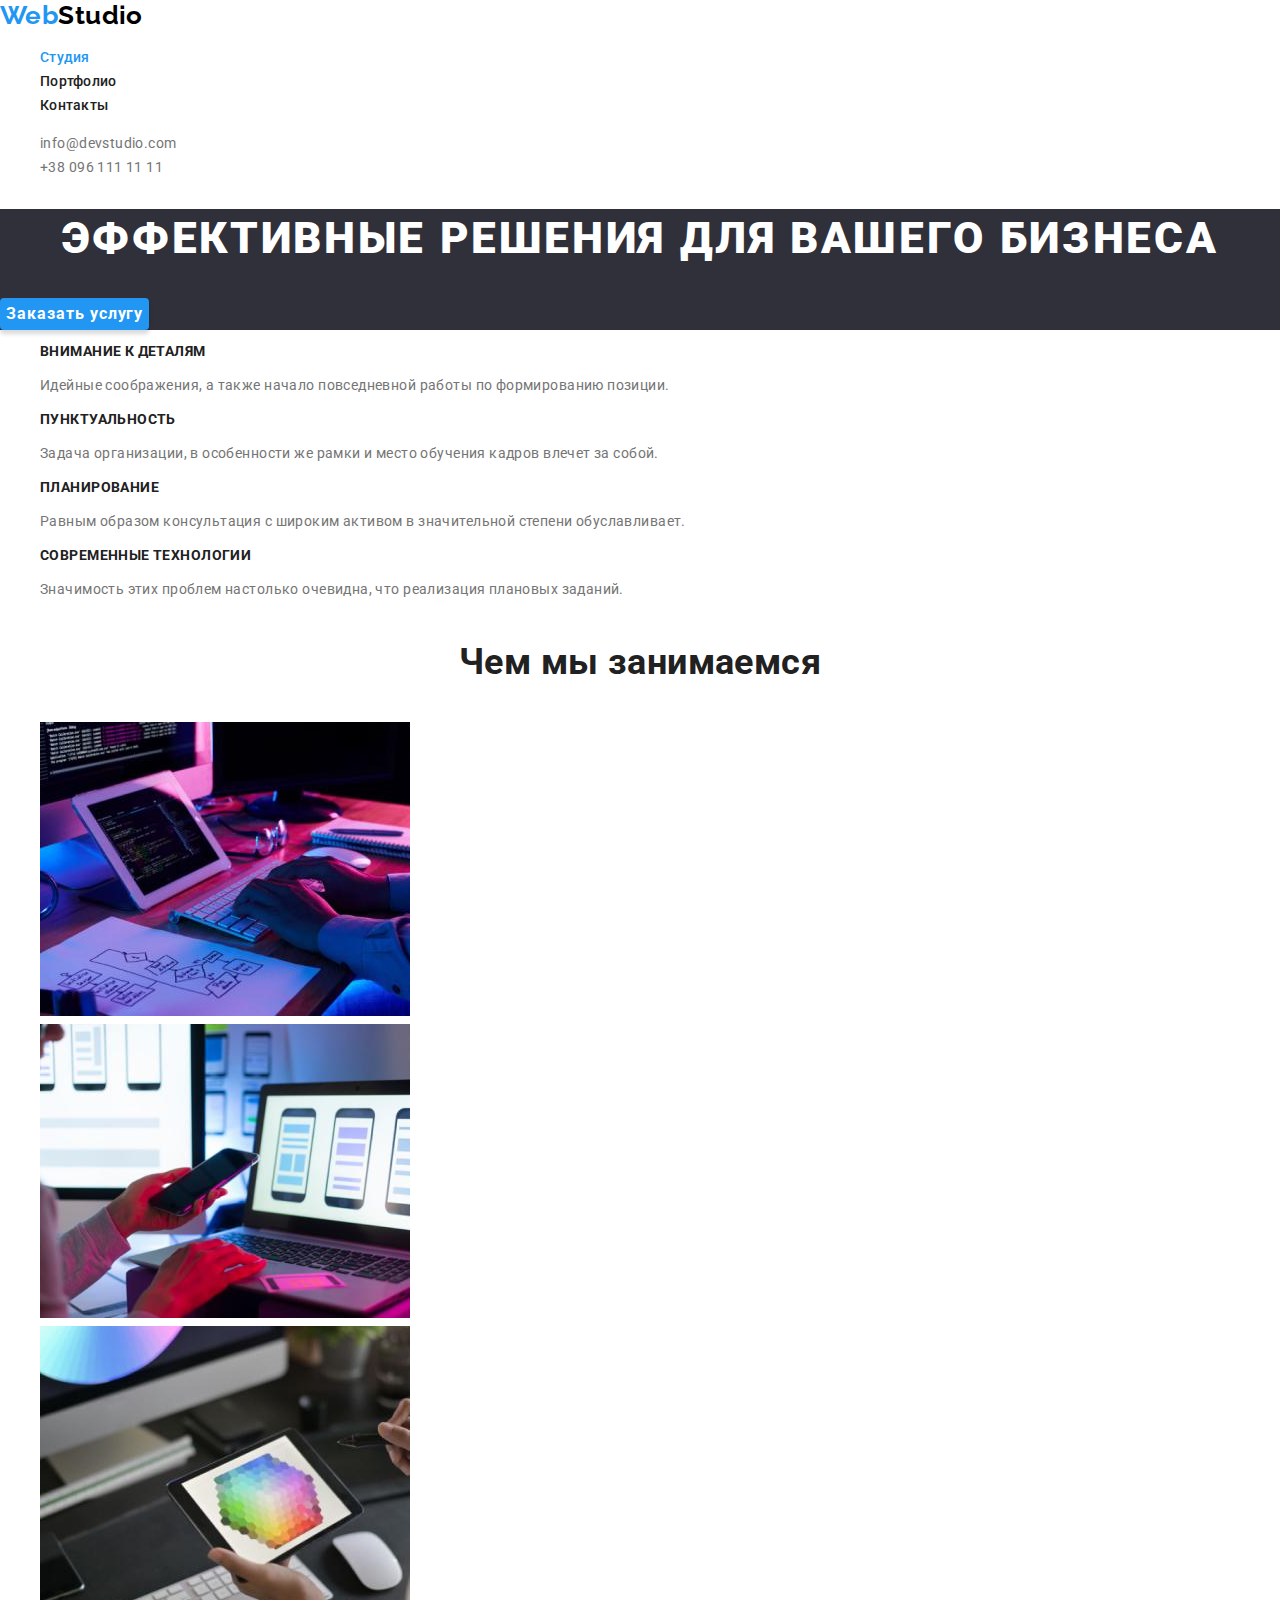
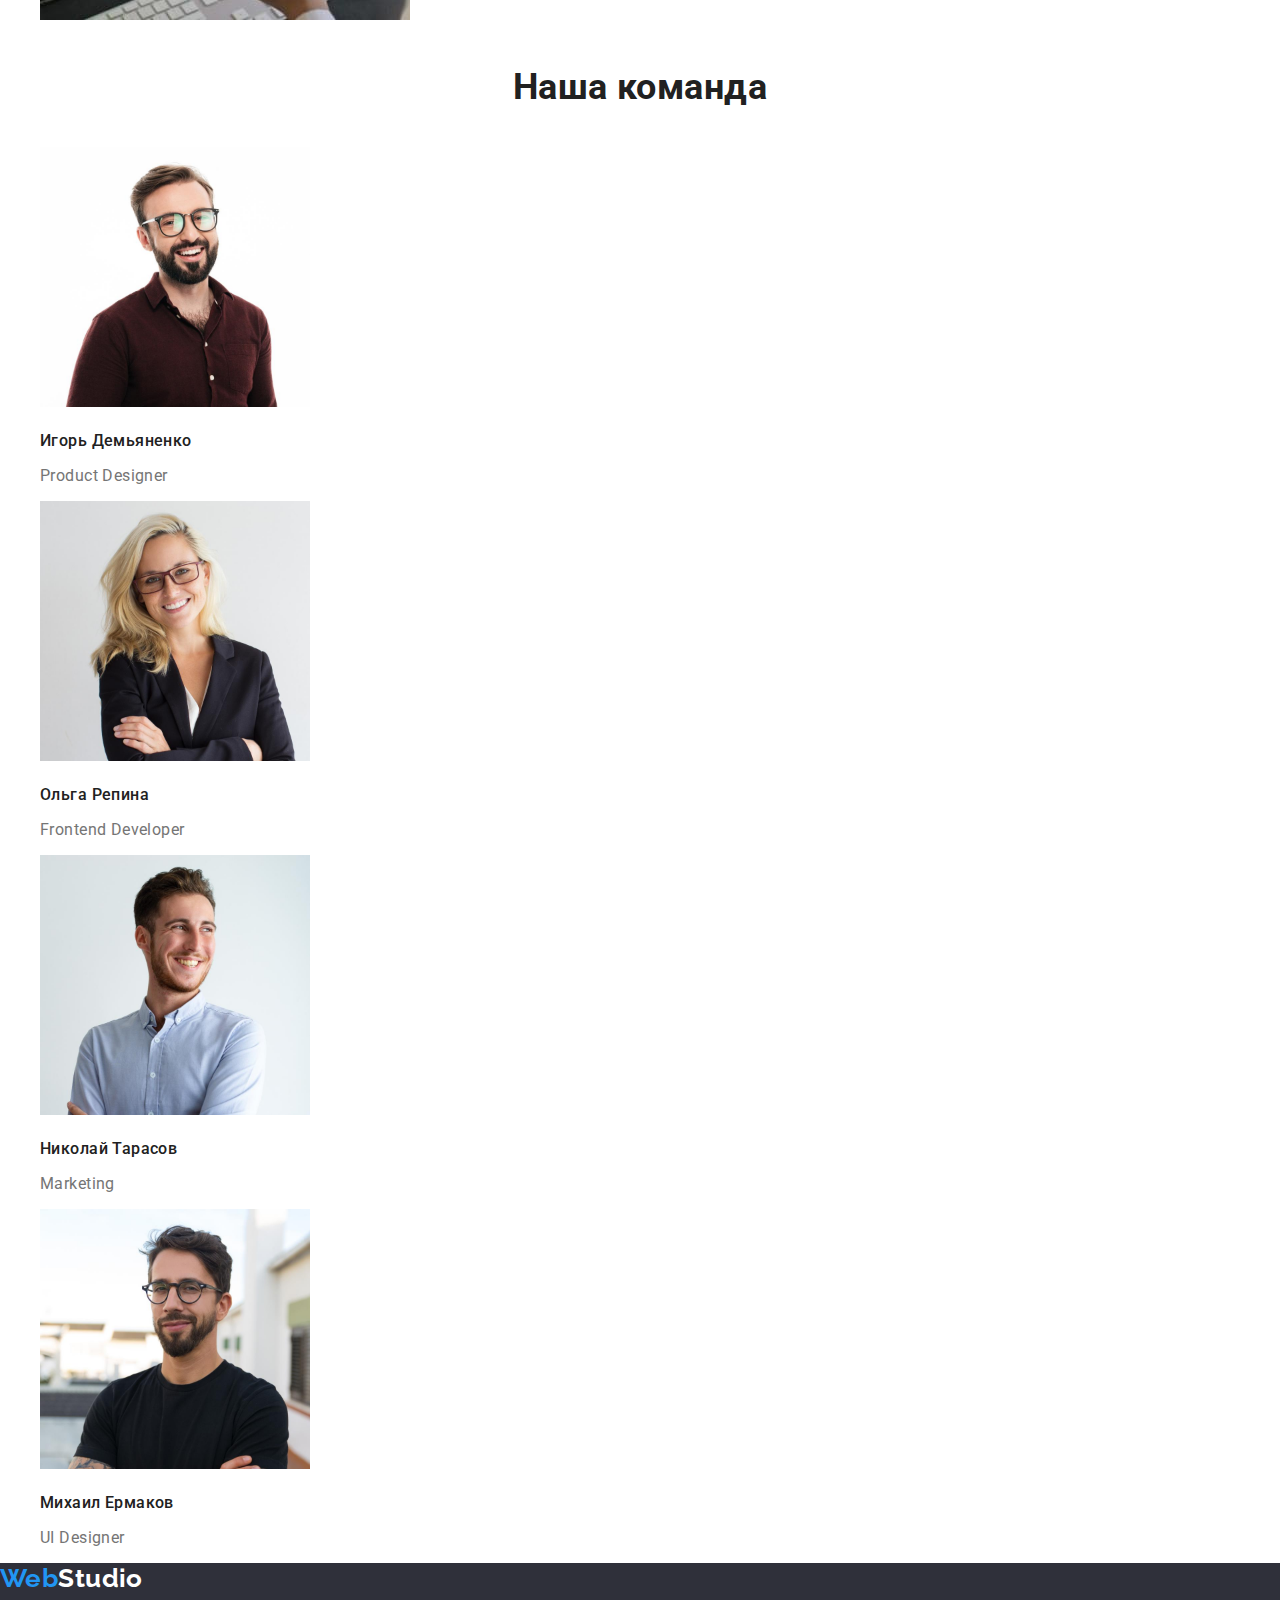
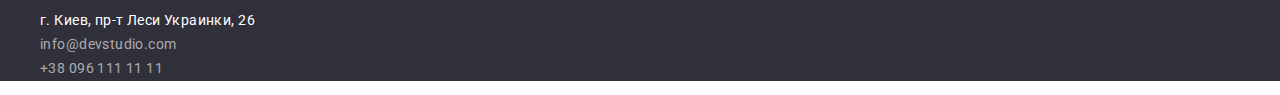
<file: index.html>
<!DOCTYPE html>
<html lang="ru">
  <head>
    <meta charset="UTF-8" />
    <meta http-equiv="X-UA-Compatible" content="IE=edge" />
    <meta name="viewport" content="width=device-width, initial-scale=1.0" />
    <link
      rel="stylesheet"
      href="https://cdnjs.cloudflare.com/ajax/libs/modern-normalize/1.1.0/modern-normalize.css"
      integrity="sha512-Y0MM+V6ymRKN2zStTqzQ227DWhhp4Mzdo6gnlRnuaNCbc+YN/ZH0sBCLTM4M0oSy9c9VKiCvd4Jk44aCLrNS5Q=="
      crossorigin="anonymous"
      referrerpolicy="no-referrer"
    />
    <link rel="preconnect" href="https://fonts.googleapis.com" />
    <link rel="preconnect" href="https://fonts.gstatic.com" crossorigin />
    <link
      href="https://fonts.googleapis.com/css2?family=Raleway:wght@700&family=Roboto:wght@400;500;700;900&display=swap"
      rel="stylesheet"
    />
    <link rel="stylesheet" href="./css/styles.css" />
    <title>WebStudio</title>
  </head>
  <body>
    <!-- header section -->
    <header class="header">
      <!-- navigation section -->
      <nav class="site-navigation">
        <a class="logo" href="/">Web<span class="logo-header">Studio</span></a>
        <ul class="site-navigation-list list">
          <li class="site-navigation-item">
            <a class="site-navigation-link link current" href="/">Студия</a>
          </li>
          <li class="site-navigation-item">
            <a class="site-navigation-link link" href="./portfolio.html">Портфолио</a>
          </li>
          <li class="site-navigation-item">
            <a class="site-navigation-link link" href="#">Контакты</a>
          </li>
        </ul>
      </nav>
      <!-- contacts section -->
      <ul class="contacts-list list">
        <li class="contacts-item">
          <a class="contacts-link link" href="mailto:info@devstudio.com">info@devstudio.com</a>
        </li>
        <li class="contacts-item">
          <a class="contacts-link link" href="tel:+380961111111">+38 096 111 11 11</a>
        </li>
      </ul>
    </header>
    <main>
      <!-- hero section -->
      <section class="hero">
        <h1 class="hero-title">Эффективные решения для вашего бизнеса</h1>
        <button class="hero-button button" type="button">Заказать услугу</button>
      </section>
      <!-- our advantages -->
      <section class="advantages-section">
        <h2 class="visually-hidden">Наши приемущества</h2>
        <ul class="advantages-list list">
          <li>
            <h3 class="advantages-title">Внимание к деталям</h3>
            <p class="advantages-text">
              Идейные соображения, а также начало повседневной работы по формированию позиции.
            </p>
          </li>
          <li>
            <h3 class="advantages-title">Пунктуальность</h3>
            <p class="advantages-text">
              Задача организации, в особенности же рамки и место обучения кадров влечет за собой.
            </p>
          </li>
          <li>
            <h3 class="advantages-title">Планирование</h3>
            <p class="advantages-text">
              Равным образом консультация с широким активом в значительной степени обуславливает.
            </p>
          </li>
          <li>
            <h3 class="advantages-title">Современные технологии</h3>
            <p class="advantages-text">
              Значимость этих проблем настолько очевидна, что реализация плановых заданий.
            </p>
          </li>
        </ul>
      </section>
      <!-- what we do section -->
      <section class="what-we-do-section">
        <h2 class="section-title">Чем мы занимаемся</h2>
        <ul class="what-we-do-list list">
          <li>
            <a class="what-we-do-link" href=""
              ><img src="./images/box1.jpg" width="370" height="294" alt="box1"
            /></a>
          </li>
          <li>
            <a class="what-we-do-link" href=""
              ><img src="./images/box2.jpg" width="370" height="294" alt="box2"
            /></a>
          </li>
          <li>
            <a class="what-we-do-link" href=""
              ><img src="./images/box3.jpg" width="370" height="294" alt="box3"
            /></a>
          </li>
        </ul>
      </section>
      <!-- our team section -->
      <section class="teammate-section">
        <h2 class="section-title">Наша команда</h2>
        <ul class="tiammate-list list">
          <li>
            <img src="./images/team-card-1.jpg" width="270" height="260" alt="Игорь Демьяненко" />
            <h3 class="teammate-title">Игорь Демьяненко</h3>
            <p class="teammate-text">Product Designer</p>
          </li>
          <li>
            <img src="./images/team-card-2.jpg" width="270" height="260" alt="Ольга Репина" />
            <h3 class="teammate-title">Ольга Репина</h3>
            <p class="teammate-text">Frontend Developer</p>
          </li>
          <li>
            <img src="./images/team-card-3.jpg" width="270" height="260" alt="Николай Тарасов" />
            <h3 class="teammate-title">Николай Тарасов</h3>
            <p class="teammate-text">Marketing</p>
          </li>
          <li>
            <img src="./images/team-card-4.jpg" width="270" height="260" alt="Михаил Ермаков" />
            <h3 class="teammate-title">Михаил Ермаков</h3>
            <p class="teammate-text">UI Designer</p>
          </li>
        </ul>
      </section>
    </main>
    <!-- footer section -->
    <footer class="footer">
      <a class="logo" href="/">Web<span class="logo-footer">Studio</span></a>
      <address class="address">
        <ul class="address-list list">
          <li class="address-item">
            <a class="address-link link street" href="/">г. Киев, пр-т Леси Украинки, 26</a>
          </li>
          <li class="address-item">
            <a class="address-link link" href="mailto:info@devstudio.com">info@devstudio.com</a>
          </li>
          <li class="address-item">
            <a class="address-link link" href="tel:+380961111111">+38 096 111 11 11</a>
          </li>
        </ul>
      </address>
    </footer>
  </body>
</html>
</file>
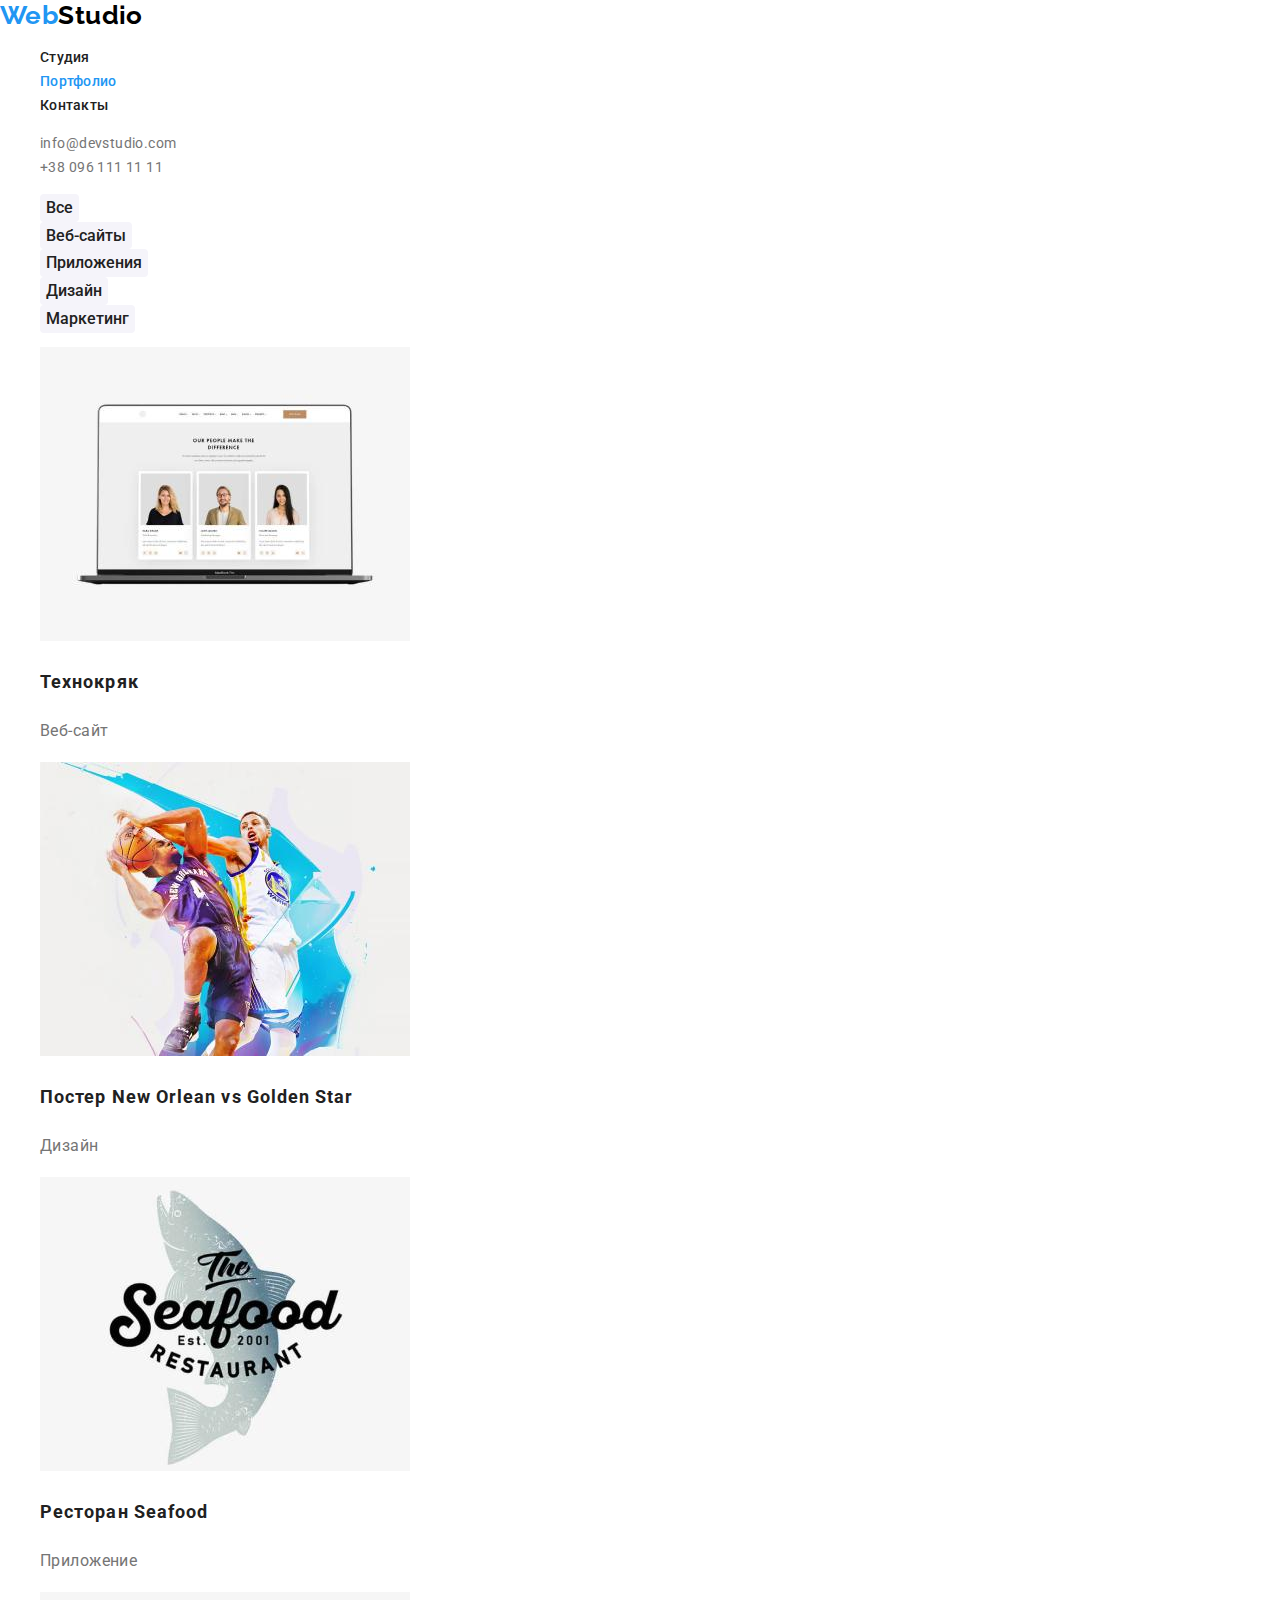
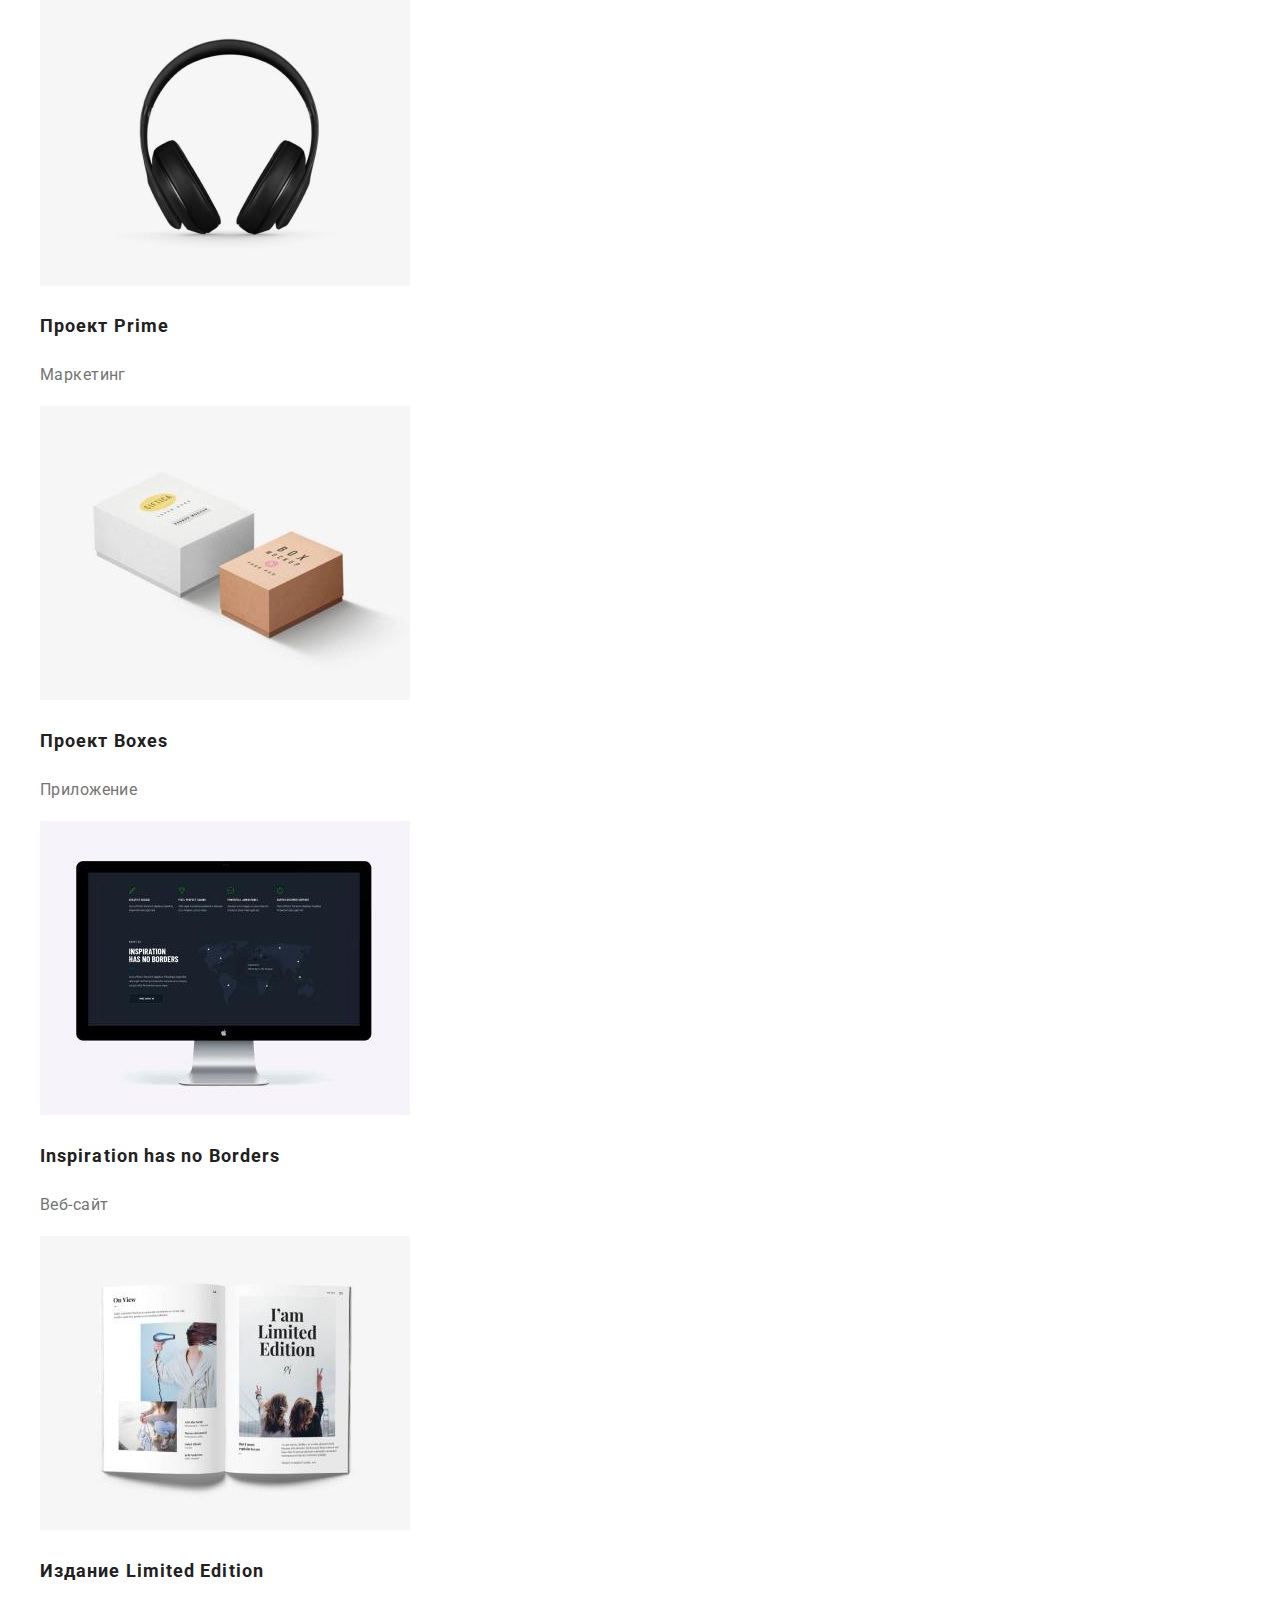
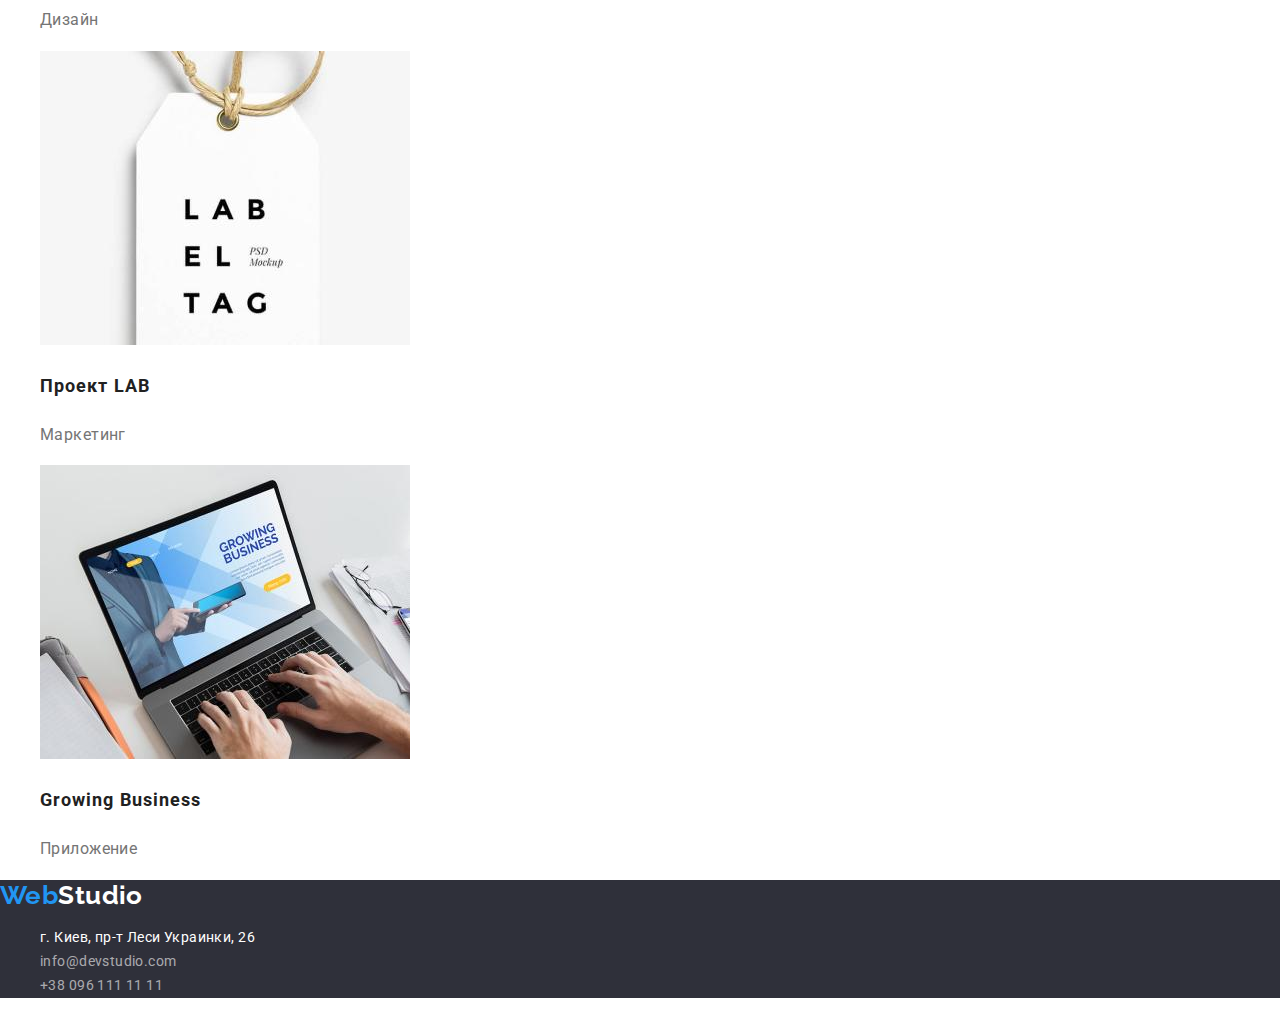
<file: portfolio.html>
<!DOCTYPE html>
<html lang="ru">
  <head>
    <meta charset="UTF-8" />
    <meta http-equiv="X-UA-Compatible" content="IE=edge" />
    <meta name="viewport" content="width=device-width, initial-scale=1.0" />
    <link
      rel="stylesheet"
      href="https://cdnjs.cloudflare.com/ajax/libs/modern-normalize/1.1.0/modern-normalize.css"
      integrity="sha512-Y0MM+V6ymRKN2zStTqzQ227DWhhp4Mzdo6gnlRnuaNCbc+YN/ZH0sBCLTM4M0oSy9c9VKiCvd4Jk44aCLrNS5Q=="
      crossorigin="anonymous"
      referrerpolicy="no-referrer"
    />
    <link rel="preconnect" href="https://fonts.googleapis.com" />
    <link rel="preconnect" href="https://fonts.gstatic.com" crossorigin />
    <link
      href="https://fonts.googleapis.com/css2?family=Raleway:wght@700&family=Roboto:wght@400;500;700;900&display=swap"
      rel="stylesheet"
    />
    <link rel="stylesheet" href="./css/styles.css" />
    <title>Портфолио</title>
  </head>
  <body>
    <!-- header section -->
    <header class="header">
      <!-- navigation section -->
      <nav class="site-navigation">
        <a class="logo" href="/">Web<span class="logo-header">Studio</span></a>
        <ul class="site-navigation-list list">
          <li class="site-navigation-item">
            <a class="site-navigation-link link" href="/">Студия</a>
          </li>
          <li class="site-navigation-item">
            <a class="site-navigation-link link current" href="./portfolio.html">Портфолио</a>
          </li>
          <li class="site-navigation-item">
            <a class="site-navigation-link link" href="#">Контакты</a>
          </li>
        </ul>
      </nav>
      <!-- contacts section -->
      <ul class="contacts-list list">
        <li class="contacts-item">
          <a class="contacts-link link" href="mailto:info@devstudio.com">info@devstudio.com</a>
        </li>
        <li class="contacts-item">
          <a class="contacts-link link" href="tel:+380961111111">+38 096 111 11 11</a>
        </li>
      </ul>
    </header>
    <main>
      <section class="filter">
        <h1 class="visually-hidden">Портфолио</h1>
        <ul class="filter-buttons-list list">
          <li class="filter-button-item">
            <button type="button" class="filter-button button">Все</button>
          </li>
          <li class="filter-button-item">
            <button type="button" class="filter-button button">Веб-сайты</button>
          </li>
          <li class="filter-button-item">
            <button type="button" class="filter-button button">Приложения</button>
          </li>
          <li class="filter-button-item">
            <button type="button" class="filter-button button">Дизайн</button>
          </li>
          <li class="filter-button-item">
            <button type="button" class="filter-button button">Маркетинг</button>
          </li>
        </ul>
        <!-- portfolio section -->
        <ul class="portfolio-list list">
          <li>
            <a class="portfolio-link link" href="#">
              <img src="./images/project-1.jpg" width="370" height="294" alt="Технокряк" />
              <h2 class="portfolio-title">Технокряк</h2>
              <p class="portfolio-description">Веб-сайт</p>
            </a>
          </li>
          <li>
            <a class="portfolio-link link" href="#">
              <img
                src="./images/project-2.jpg"
                width="370"
                height="294"
                alt="Постер New Orlean vs Golden Star"
              />
              <h2 class="portfolio-title">Постер New Orlean vs Golden Star</h2>
              <p class="portfolio-description">Дизайн</p>
            </a>
          </li>
          <li>
            <a class="portfolio-link link" href="#">
              <img src="./images/project-3.jpg" width="370" height="294" alt="Ресторан Seafood" />
              <h2 class="portfolio-title">Ресторан Seafood</h2>
              <p class="portfolio-description">Приложение</p>
            </a>
          </li>
          <li>
            <a class="portfolio-link link" href="#">
              <img src="./images/project-4.jpg" width="370" height="294" alt="Проект Prime" />
              <h2 class="portfolio-title">Проект Prime</h2>
              <p class="portfolio-description">Маркетинг</p>
            </a>
          </li>
          <li>
            <a class="portfolio-link link" href="#">
              <img src="./images/project-5.jpg" width="370" height="294" alt="Проект Boxes" />
              <h2 class="portfolio-title">Проект Boxes</h2>
              <p class="portfolio-description">Приложение</p>
            </a>
          </li>
          <li>
            <a class="portfolio-link link" href="#">
              <img
                src="./images/project-6.jpg"
                width="370"
                height="294"
                alt="Inspiration has no Borders"
              />
              <h2 class="portfolio-title">Inspiration has no Borders</h2>
              <p class="portfolio-description">Веб-сайт</p>
            </a>
          </li>
          <li>
            <a class="portfolio-link link" href="#">
              <img
                src="./images/project-7.jpg"
                width="370"
                height="294"
                alt="Издание Limited Edition"
              />
              <h2 class="portfolio-title">Издание Limited Edition</h2>
              <p class="portfolio-description">Дизайн</p>
            </a>
          </li>
          <li>
            <a class="portfolio-link link" href="#">
              <img src="./images/project-8.jpg" width="370" height="294" alt="Проект LAB" />
              <h2 class="portfolio-title">Проект LAB</h2>
              <p class="portfolio-description">Маркетинг</p>
            </a>
          </li>
          <li>
            <a class="portfolio-link link" href="#">
              <img src="./images/project-9.jpg" width="370" height="294" alt="Growing Business" />
              <h2 class="portfolio-title">Growing Business</h2>
              <p class="portfolio-description">Приложение</p>
            </a>
          </li>
        </ul>
      </section>
    </main>
    <!-- footer section -->
    <footer class="footer">
      <a class="logo" href="/">Web<span class="logo-footer">Studio</span></a>
      <address class="address">
        <ul class="address-list list">
          <li class="address-item">
            <a class="address-link link street" href="/">г. Киев, пр-т Леси Украинки, 26</a>
          </li>
          <li class="address-item">
            <a class="address-link link" href="mailto:info@devstudio.com">info@devstudio.com</a>
          </li>
          <li class="address-item">
            <a class="address-link link" href="tel:+380961111111">+38 096 111 11 11</a>
          </li>
        </ul>
      </address>
    </footer>
  </body>
</html>
</file>
<file: css/styles.css>
:root {
  --general-white: #ffffff;
  --general-black: #000000;
  --text-main-color: #212121;
  --accent-color: #2196f3;
  --description-text-color: #757575;
  --background-color: #2f303a;
  --team-container-color: #f5f4fa;
  --buttons-background-color: #f5f4fa;
  --footer-contacts-color: rgba(255, 255, 255, 0.6);
}

body {
  background-color: #ffffff;
  font-family: Roboto, sans-serif;
  letter-spacing: 0.03em;
  font-size: 14px;
  line-height: 1.71;
  color: var(--description-text-color);
}

.list {
  list-style: none;
}
.link {
  text-decoration: none;
}
.button {
  border: none;
}
.visually-hidden {
  position: absolute;
  width: 1px;
  height: 1px;
  margin: -1px;
  border: 0;
  padding: 0;
  white-space: nowrap;
  clip-path: inset(100%);
  clip: rect(0 0 0 0);
  overflow: hidden;
}
/* header section */
.logo {
  text-decoration: none;
  font-family: Raleway, sans-serif;
  font-weight: 700;
  font-size: 26px;
  line-height: 1.19;
  color: var(--accent-color);
}
.logo-footer {
  color: var(--general-white);
}
.logo-header {
  color: var(--general-black);
}

.site-navigation-link {
  font-weight: 500;
  line-height: 1.14;
  letter-spacing: 0.02em;
  color: var(--text-main-color);
}
.site-navigation-link.current {
  color: var(--accent-color);
}

.site-navigation-link:hover,
.site-navigation-link:focus {
  color: var(--accent-color);
}
.contacts-link {
  color: inherit;
}
.contacts-link:hover,
.contacts-link:focus {
  color: var(--accent-color);
}

/* hero section */
.hero {
  background-color: var(--background-color);
}
.hero-title {
  font-weight: 900;
  font-size: 44px;
  line-height: 1.36;
  text-align: center;
  letter-spacing: 0.06em;
  text-transform: uppercase;
  color: var(--general-white);
  text-transform: uppercase;
}
.hero-button {
  cursor: pointer;
  font-weight: 700;
  font-size: 16px;
  line-height: 1.87;
  align-items: center;
  text-align: center;
  letter-spacing: 0.06em;
  color: var(--general-white);
  background-color: var(--accent-color);
  box-shadow: 0px 4px 4px rgba(0, 0, 0, 0.15);
  border-radius: 4px;
}
.hero-button:hover,
.hero-button:focus {
  background-color: #188ce8;
  box-shadow: 0px 4px 4px rgba(0, 0, 0, 0.15);
  border-radius: 4px;
}

/* main section */
.advantages-title {
  font-weight: 700;
  font-size: 14px;
  line-height: 1.14;
  text-transform: uppercase;
  color: var(--text-main-color);
}
.section-title {
  font-weight: 700;
  font-size: 36px;
  line-height: 1.67;
  text-align: center;
  color: var(--text-main-color);
}
/* our team section */
.teammate-title {
  font-weight: 500;
  font-size: 16px;
  line-height: 1.19;
  color: var(--text-main-color);
}
.teammate-text {
  font-size: 16px;
  line-height: 1.19;
}
/* portafolio start */
/* buttons section */
.filter-button {
  cursor: pointer;
  font-weight: 500;
  font-size: 16px;
  line-height: 1.62;
  color: var(--text-main-color);
  background-color: var(--buttons-background-color);
  border-radius: 4px;
}
.filter-button:hover,
.filter-button:focus {
  color: var(--general-white);
  background-color: var(--accent-color);
  box-shadow: 0px 3px 1px rgba(0, 0, 0, 0.1), 0px 1px 2px rgba(0, 0, 0, 0.08),
    0px 2px 2px rgba(0, 0, 0, 0.12);
  border-radius: 4px;
}
/* portfolio section */

.portfolio-title {
  font-weight: 700;
  font-size: 18px;
  line-height: 2;
  letter-spacing: 0.06em;
  color: var(--text-main-color);
}
.portfolio-description {
  font-size: 16px;
  line-height: 1.87;
  color: var(--description-text-color);
}
/* portfolio end */

/* footer section */
.footer {
  background-color: var(--background-color);
}

.address {
  font-style: normal;
  line-height: 1.71;
  letter-spacing: 0.03em;
}
.address-link.street {
  color: var(--general-white);
}
.address-link {
  color: var(--footer-contacts-color);
}
</file>
